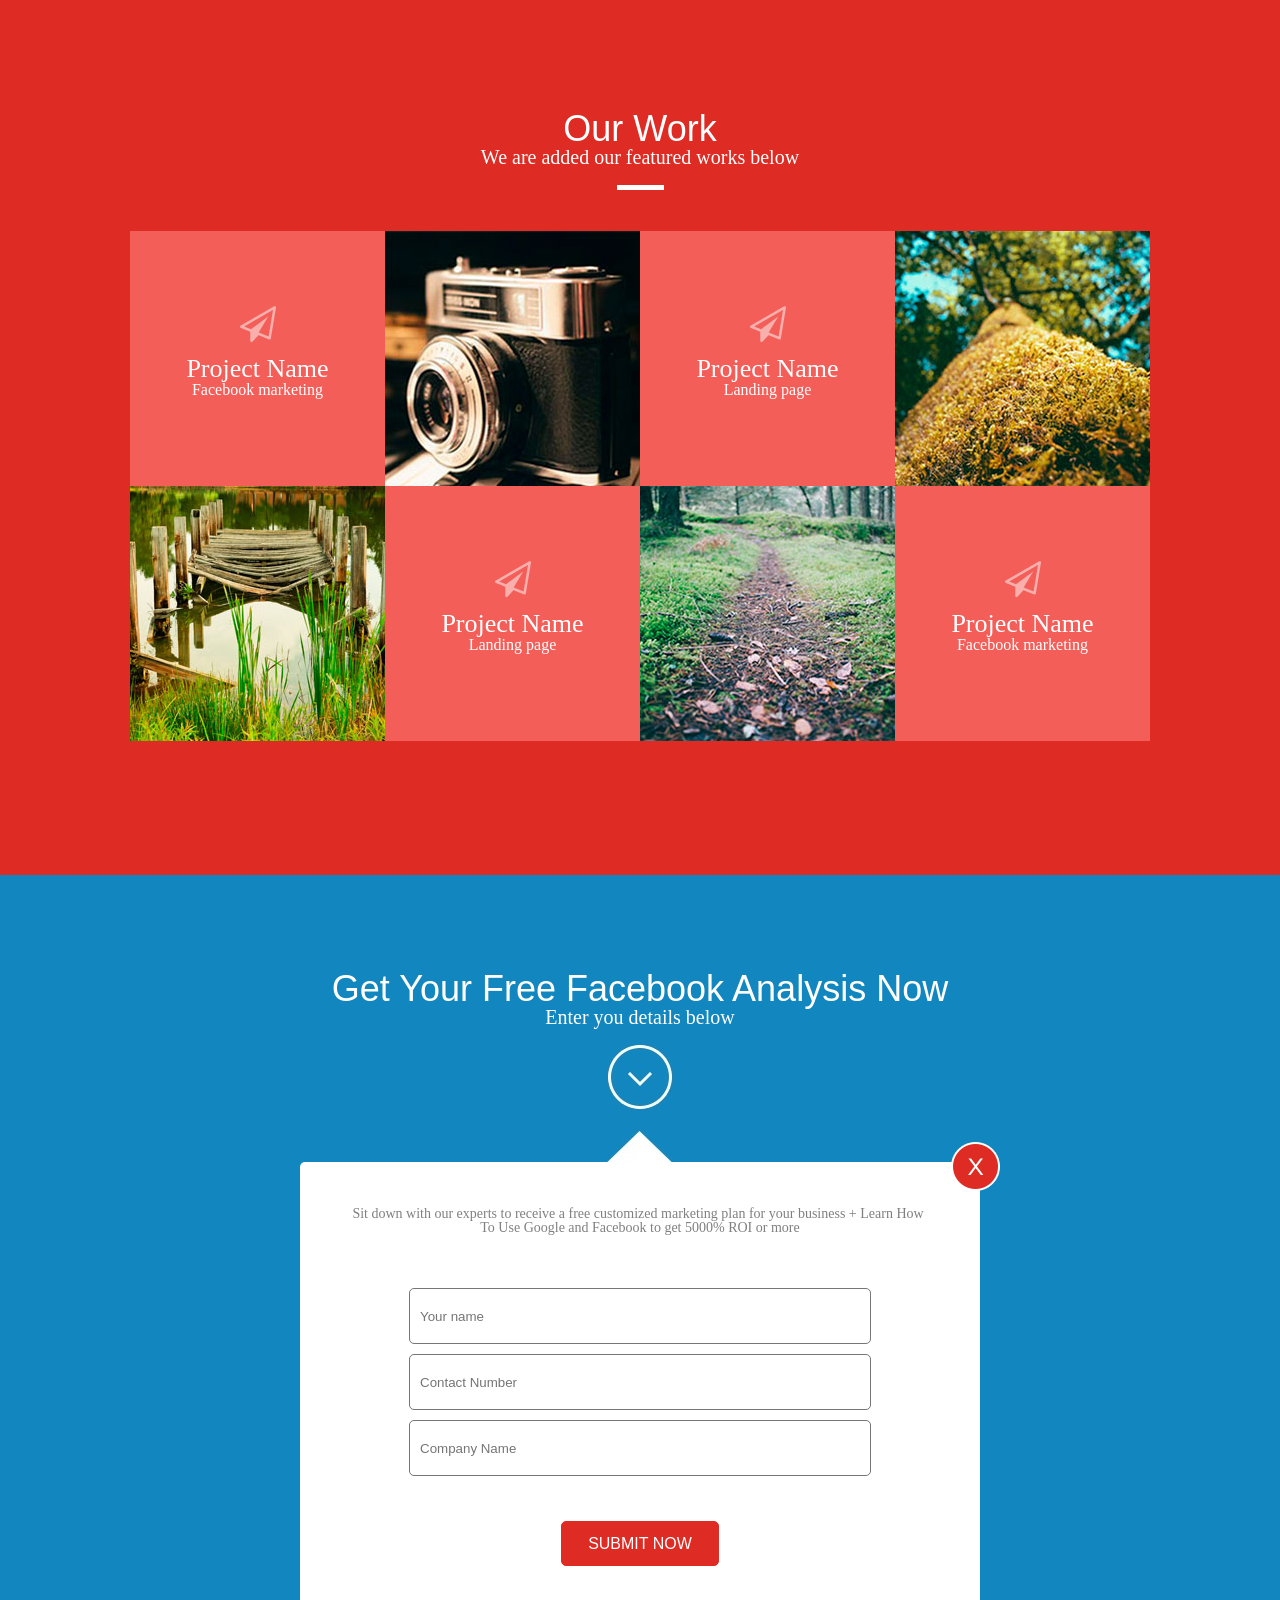
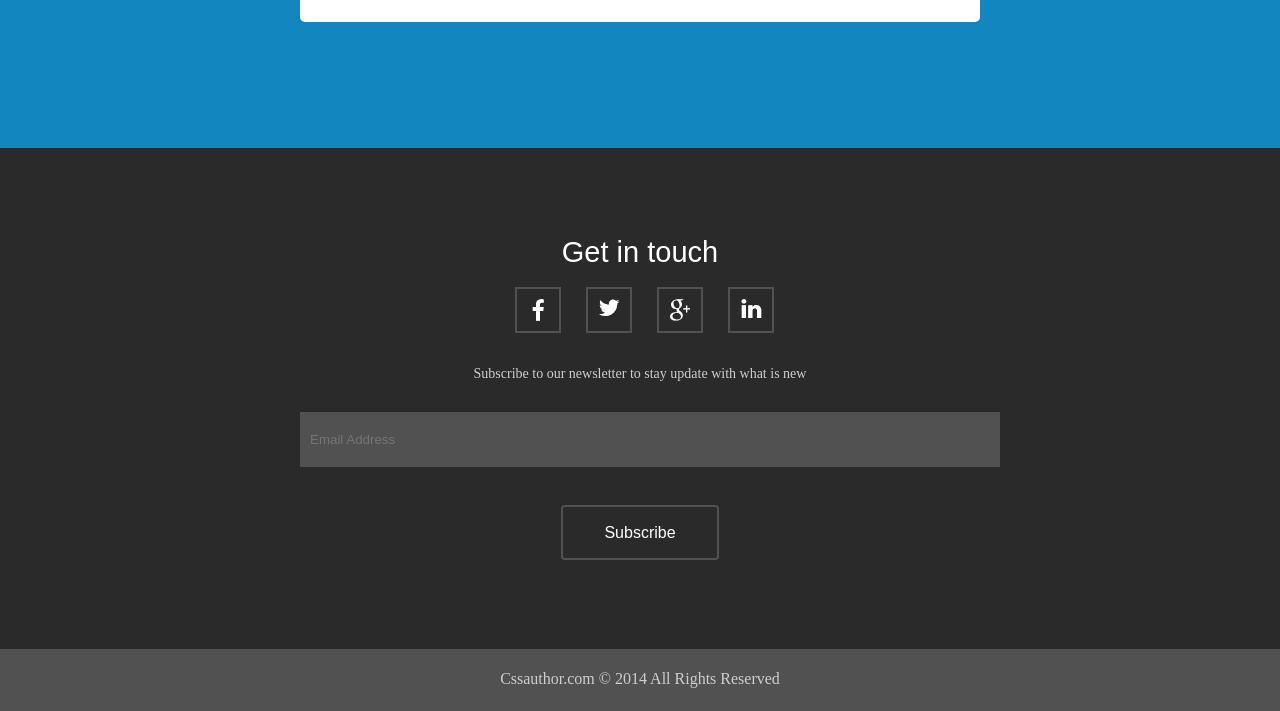
<file: WEB/web-1ДЗ/Web Task 1/Flexes/index.html>
﻿<!DOCTYPE html>
<html>
	<head>
		<meta content="width=device-width; charset="utf-8">
		<meta name="viewport" content="width=device-width, initial-scale=1">
		<title>SiteFlex</title>
		<link rel="stylesheet" href="styles/ss.css">
	</head>
	
	<body>

	<div class="area1">
	<h1>Our Work</h1>
	<p>We are added our featured works below</p>
	<div class="white_line">
	</div>
	<div class="view_img">
	<div class="square">
		<img src="images/icon7.png" class="icon">
		<h2>Project Name</h2>
		<p>Facebook marketing</p>
		</div>
	<img src="images/photo1.jpg" class="photo">
	<div class="square">
		<img src="images/icon7.png" class="icon">
		<h2>Project Name</h2>
		<p>Landing page</p>
		</div>
	<img src="images/photo5.jpg" class="photo">
	<img src="images/photo4.jpg" class="photo">
	<div class="square">
		<img src="images/icon7.png" class="icon">
		<h2>Project Name</h2>
		<p>Landing page</p>
	</div>
	<img src="images/photo7.jpg" class="photo">
	<div class="square">
		<img src="images/icon7.png" class="icon">
		<h2>Project Name</h2>
		<p>Facebook marketing</p>
	</div>
	</div>
	</div>
	
	<div class="area2">
		<h1>Get Your Free Facebook Analysis Now</h1>
		<p>Enter you details below</p>
		<div class="pointer">
		<img src="images/pointer.jpg" alt="pointer"></div>
		
		<div class="piramede">

		<img src="images/piramede.jpg" class="piramede"></div>
		
		<div class="form">	
		<form method="post">
		<div class="x"><img src="images/x.png" alt="X"></div>		
		<p>Sit down with our experts to receive a free customized marketing plan for your business + 
		Learn How To Use Google and Facebook to get 5000% ROI or more<p>
		<input type="text" placeholder="Your name" class="input">
		<input type="text" placeholder="Contact Number" class="input">
		<input type="text" placeholder="Company Name" class="input">
		
		<input type="submit" value="SUBMIT NOW" class ="subm">
		</form>
		
		</div>
	</div>
	<div class="area3">
		<h1>Get in touch</h1>
		<div class="view_log">
			<div class="logs"><img src="images/icon8.png" class="ilog"></div>
			<div class="logs"><img src="images/icon9.png" class="ilog"></div>
			<div class="logs"><img src="images/icon10.png" class="ilog"></div>
			<div class="logs"><img src="images/icon11.png" class="ilog"></div>
		</div>
		<p>Subscribe to our newsletter to stay update with what is new</p>
		<div class="form2"><input type="text" placeholder="Email Address" >
		<input type="submit" value="Subscribe" class ="subm">
		</div>
		
	</div>
	<div class="last">
		<p>Cssauthor.com © 2014 All Rights Reserved</p>
		</div>
	</body>

</html>
</file>
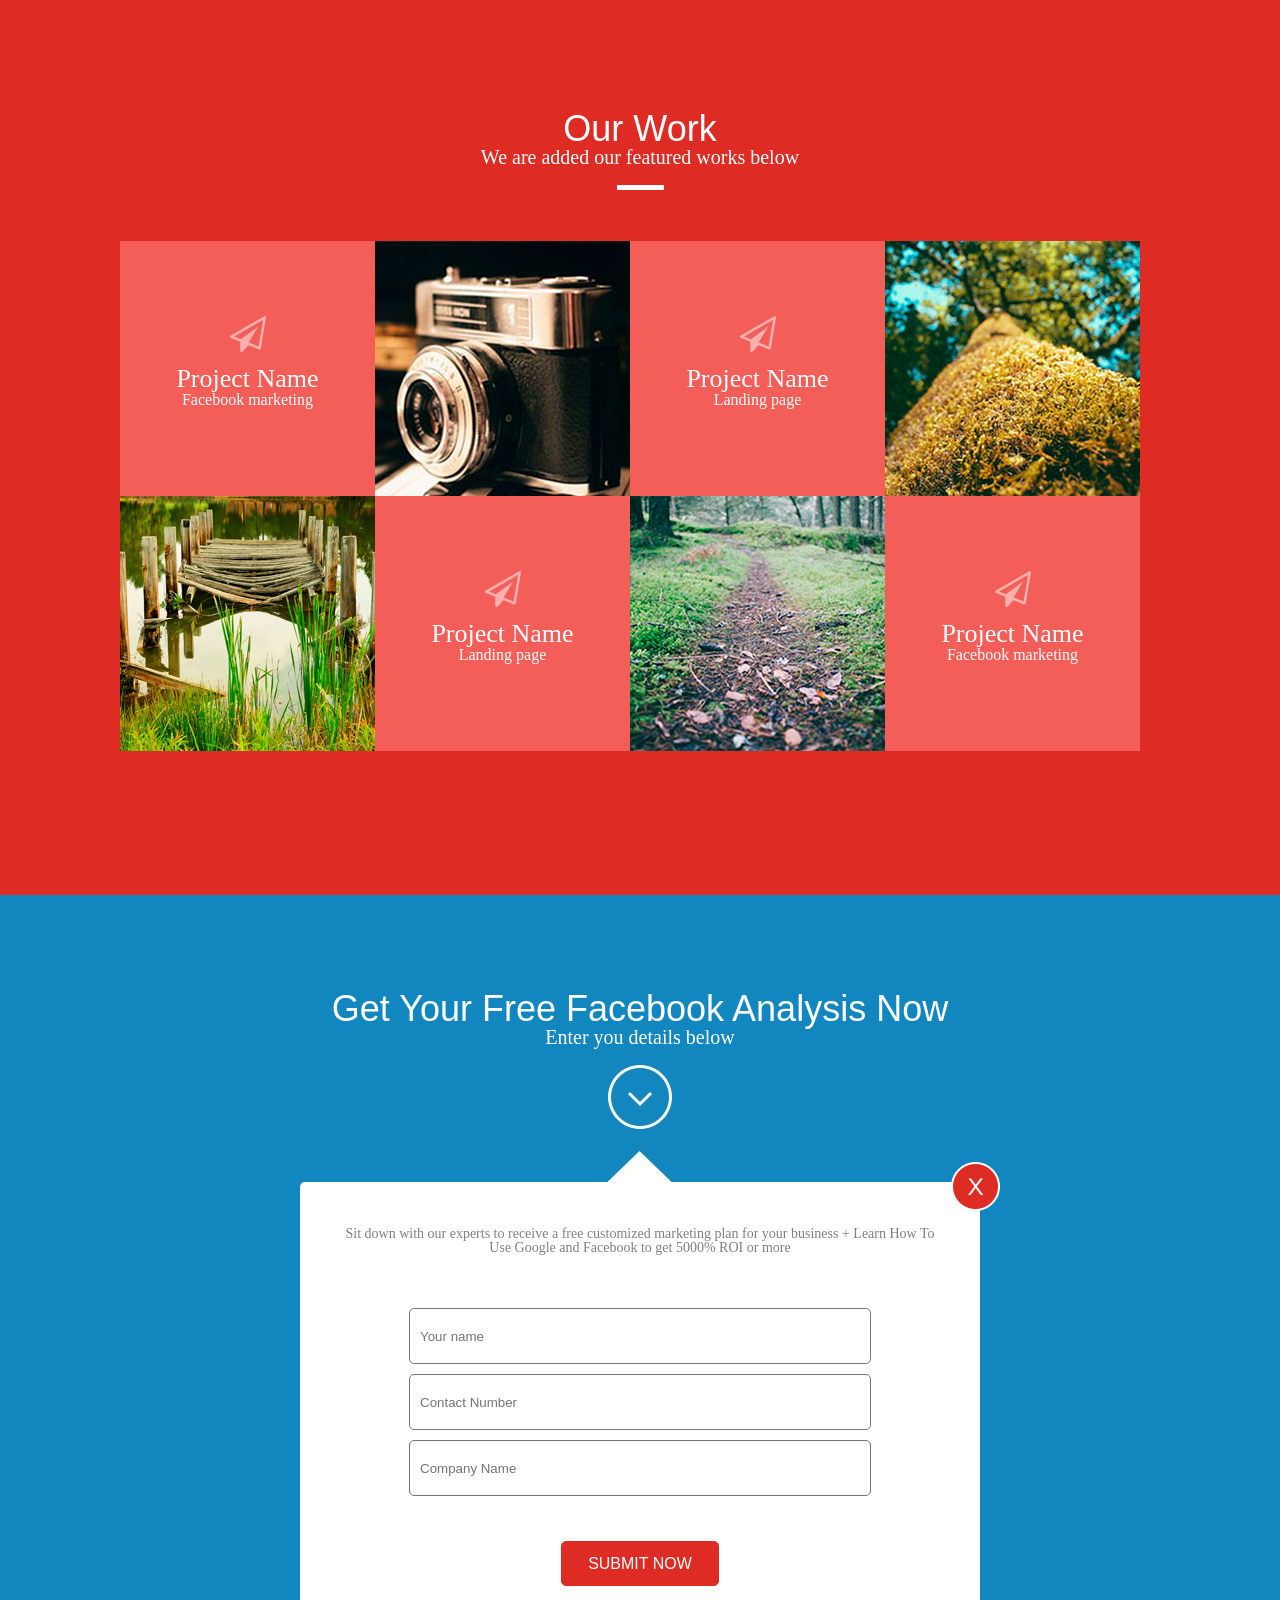
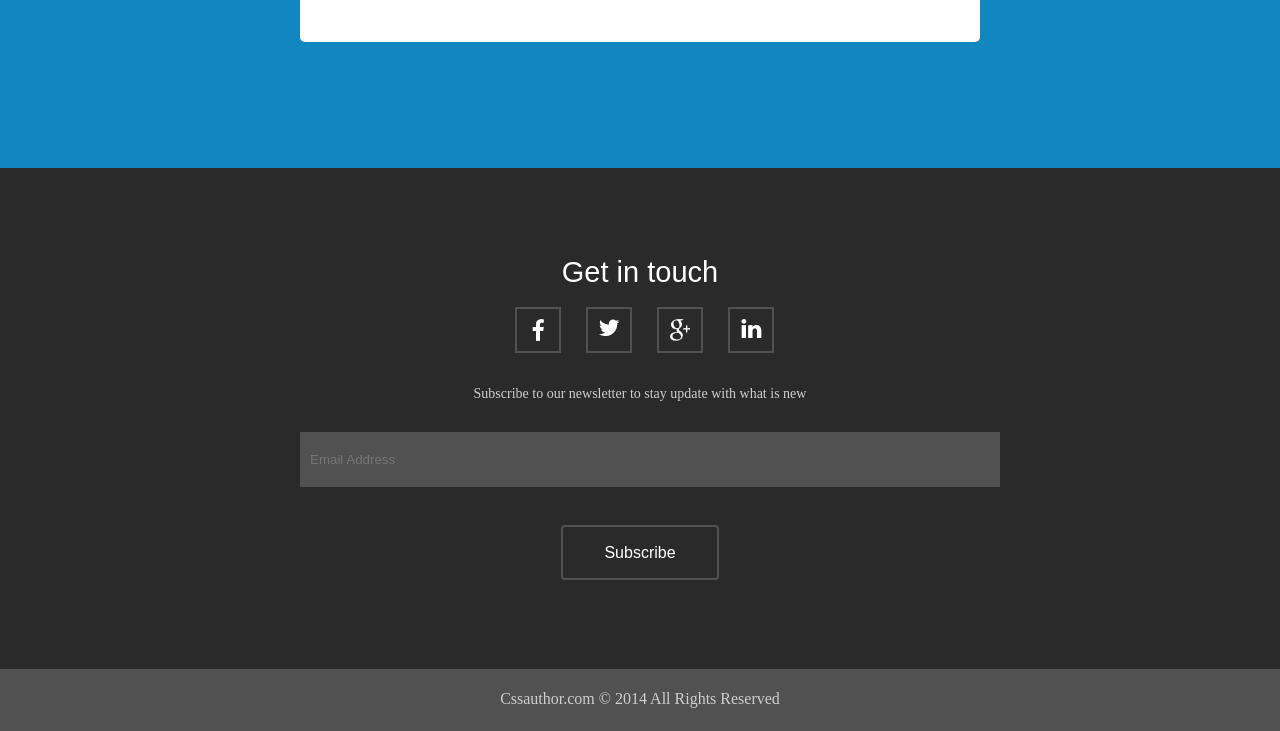
<file: WEB/web-1ДЗ/Web Task 1/No Flexes/index.html>
﻿<!DOCTYPE html>
<html>
	<head>
		<meta content="width=device-width; charset="utf-8">
		<meta name="viewport" content="width=device-width, initial-scale=1">
		<title>Site</title>
		<link rel="stylesheet" href="styles/ss.css">
	</head>
	
	<body>

	<div class="area1">
	<h1>Our Work</h1>
	<p>We are added our featured works below</p>
	<div class="white_line">
	</div>
	<div class="view_img">
	<div class="rectangle_area1">
		<img src="images/icon7.png" class="icon">
		<h2>Project Name</h2>
		<p>Facebook marketing</p>
		</div>
	<img src="images/photo1.jpg" class="photo">
	<div class="rectangle_area1">
		<img src="images/icon7.png" class="icon">
		<h2>Project Name</h2>
		<p>Landing page</p>
		</div>
	<img src="images/photo5.jpg" class="photo">
	<img src="images/photo4.jpg" class="photo">
	<div class="rectangle_area1">
		<img src="images/icon7.png" class="icon">
		<h2>Project Name</h2>
		<p>Landing page</p>
	</div>
	<img src="images/photo7.jpg" class="photo">
	<div class="rectangle_area1">
		<img src="images/icon7.png" class="icon">
		<h2>Project Name</h2>
		<p>Facebook marketing</p>
	</div>
	</div>
	</div>
	
	<div class="area2">
		<h1>Get Your Free Facebook Analysis Now</h1>
		<p>Enter you details below</p>
		<div class="pointer">
		<img src="images/pointer.jpg" alt="pointer"></div>
		
		<div class="piramede">

		<img src="images/piramede.jpg" class="piramede"></div>
		
		<div class="form">	
		<form method="post">
		<div class="x"><img src="images/x.png" alt="X"></div>		
		<p>Sit down with our experts to receive a free customized marketing plan for your business + 
		Learn How To Use Google and Facebook to get 5000% ROI or more<p>
		<input type="text" placeholder="Your name" class="input">
		<input type="text" placeholder="Contact Number" class="input">
		<input type="text" placeholder="Company Name" class="input">
		
		<input type="submit" value="SUBMIT NOW" class ="subm">
		</form>
		
		</div>
	</div>
	<div class="area3">
		<h1>Get in touch</h1>
		<div class="view_log">
			<div class="logs"><img src="images/icon8.png" class="ilog"></div>
			<div class="logs"><img src="images/icon9.png" class="ilog"></div>
			<div class="logs"><img src="images/icon10.png" class="ilog"></div>
			<div class="logs"><img src="images/icon11.png" class="ilog"></div>
		</div>
		<p>Subscribe to our newsletter to stay update with what is new</p>
		<div class="form2"><input type="text" placeholder="Email Address" >
		<input type="submit" value="Subscribe" class ="subm">
		</div>
		
	</div>
	<div class="last">
		<p>Cssauthor.com © 2014 All Rights Reserved</p>
		</div>
	</body>

</html>
</file>
<file: WEB/web-1ДЗ/Web Task 1/Flexes/styles/ss.css>
@import url(res.css);

h1
{
	font-family:Arial, Calibri,sans-serif;
	font-size: 36px;
	color:#FFFFFF;
	text-align:center;

}
p
{
	font-family: "Arial Unicode MS",Tahoma;
	font-size:20px;
	color:#FFFFFF;
	text-align:center;
	margin-bottom:18px;
	
}
.white_line{
  background-color:white;
  margin:0 auto 41px;
  width: 47px;
  height: 5px;
}

.area1{
	align-content: center;
	min-width:510px;
	background-color:#de2b24;
	padding-top:111px;
	padding-bottom:134px;
}

.icon
{
	margin:75px auto 0;
	width:36;
	height:37;
	
}

.photo
{
  width: 255px;
  height: 255px;	
	
}

.photo:hover{
	transform: scale(1.1);

}

.square{
  background-color:#f35e59;
  width: 255px;
  height:255px;
}

.view_img {
	margin: 0 auto;
	text-align: center;
	max-width: 1020px;
	min-width: 255px;
	display: flex;
	flex-wrap: wrap;

	
}

.square h2
{
	margin: auto;
	color:#FFFFFF;
	font-size:26px;
	margin-top:10px;
}

.square p
{
	font-size: 16px;
	color:#FFFFFF;
}

.pointer
{
	text-align: center;
	margin-bottom:10px;
}

.area2
{
	min-width:510px;
	padding-top:96px;
	background-color:#1287bf;
	padding-bottom:15px;
}

.piramede
{
	text-align:center;
	margin-bottom:-27px;
}

.form p
{
	padding:45px 45px 0px;
	font-size:14px;
	
	color:gray;
	
}

.form
{
	min-width:510px;
	max-width:680px;
	margin:51px auto 111px;
	border-radius:5px;
	height:460px;
	background-color:white;
	position:relative;
}

.form .subm
{
	margin-top:25px;
	padding: 10px 10px;
	width:158px;
	height:45px;
	color:white;
	font-size:16px;
	background-color:#de2b24;
	border-radius:5px;
	border-style: solid;
	border-color:#de2b24;
}

.form input
{
	margin: -10px auto 20px;
	width:440px;
	height: 34px;
	border-style: solid;
	border-width: 1px;
	border-radius:5px;
	background-color:#ffffff;
	padding: 10px 10px;
	
}

.x
{
	position:relative;
	float:right;
	top:-20px;
	right:-20px;
}

.area3
{
	text-align:center;
	min-width:510px;
	background-color:#2a2a2a;
	padding-top:90px;

}

.area3 p
{
	font-size:14px;
	color: rgb(206, 206, 206);
	text-align: center;
}

.area3 h1
{
	 font-size: 29px;
	 color: rgb(255, 255, 255);
	 text-align:center;
}

.view_log {
	width:300px;
	height: 50px;
	margin:20px auto 30px;

}

.logs
{
	float:left;
	width:42px;
	height:42px;
	border-radius:2x;
	border-style:solid;
	border-color:#515151;
	text-align:center;
	margin-left:25px;
	border-width: 2px;
}

.ilog
{
	margin:10px auto;
}

.logs:hover
{
	border-color:#de2b24;
}

.form2 input
{
	margin:13px auto;
	width:680px;
	height: 35px;
	padding:10px 10px;
	background-color:#515151;
	border:none;
	color:c6c6c6;
	
}

.form2
{
	display: flex;
	flex-direction:column;
	align-content: center;
	text-align:center;
	margin: 0 auto;
	min-width:510px;
	max-width:680px;
	height:250px;
	position:relative;

}

.form2 .subm
{
	margin:25px auto;
	padding: 10px 10px;
	width:158px;
	height:55px;
	color:white;
	font-size:16px;
	background-color:#2a2a2a;
	border-radius:4px;
	border-style: solid;
	border-color:#515151;
	border-width:2px;
	
}

.last
{
	min-width:510px;
	text-align:center;
	background-color:#515151;
	height:40px;
	padding-top:22px;
}

.last p
{
	color:#cecece;
	font-size:16px;
	
}

@media (max-width:730px){
	.form2 input{
	width:480px;
	}
	.x{
	right:0;
	}
}
</file>
<file: WEB/web-1ДЗ/Web Task 1/No Flexes/styles/ss.css>
@import url(res.css);

h1
{
	font-family:Arial, Calibri,sans-serif;
	font-size: 36px;
	color:#FFFFFF;
	text-align:center;

}
p
{
	font-family: "Arial Unicode MS",Tahoma;
	font-size:20px;
	color:#FFFFFF;
	text-align:center;
	margin-bottom:18px;
	
}
.white_line{
  background-color:white;
  margin:0 auto 41px;
  width: 47px;
  height: 5px;
}


.area1{
	min-width:510px;
	background-color:#de2b24;
	padding-top:111px;
	padding-bottom:134px;
}

.icon
{
	margin:75px auto 0;
	width:36;
	height:37;
	
}

.photo
{
  float:left; 
  width: 255px;
  height: 255px;	
	
}

.photo:hover{
	transform: scale(1.1);

}

.rectangle_area1{

  text-align: center;
  float:left; 
  background-color:#f35e59;
  width: 255px;
  height:255px;
}

.view_img {
	overflow: hidden;
	margin:0 auto;
	padding: 10px;
	max-width: 1040px;
	min-width: 510px;

}

.rectangle_area1 h2
{
	margin: auto;
	color:#FFFFFF;
	font-size:26px;
	margin-top:10px;
}

.rectangle_area1 p
{
	font-size: 16px;
	color:#FFFFFF;
}

.pointer
{
	text-align: center;
	margin-bottom:10px;
}

.area2
{
	min-width:510px;
	padding-top:96px;
	background-color:#1287bf;
	padding-bottom:15px;
}

.piramede
{
	text-align:center;
	margin-bottom:-27px;
}

.form p
{
	padding:45px 45px 0px;
	font-size:14px;
	
	color:gray;
	
}

.form
{
	
	min-width:510px;
	max-width:680px;
	margin:51px auto 111px;
	border-radius:5px;
	height:460px;
	background-color:white;
	position:relative;
}

.form .subm
{
	margin-top:25px;
	padding: 10px 10px;
	width:158px;
	height:45px;
	color:white;
	font-size:16px;
	background-color:#de2b24;
	border-radius:5px;
	border-style: solid;
	border-color:#de2b24;
}

.form input
{
	margin: -10px auto 20px;
	width:440px;
	height: 34px;
	border-style: solid;
	border-width: 1px;
	border-radius:5px;
	background-color:#ffffff;
	padding: 10px 10px;
	
}

.x
{
	position:absolute;
	float:right;
	top:-20px;
	right:-20px;
}

.area3
{
	text-align:center;
	min-width:510px;
	background-color:#2a2a2a;
	padding-top:90px;

}

.area3 p
{
	font-size:14px;
	color: rgb(206, 206, 206);
	text-align: center;
}

.area3 h1
{
	 font-size: 29px;
	 color: rgb(255, 255, 255);
	 text-align:center;
}

.view_log {
	width:300px;
	height: 50px;
	margin:20px auto 30px;

}

.logs
{
	float:left;
	width:42px;
	height:42px;
	border-radius:2x;
	border-style:solid;
	border-color:#515151;
	text-align:center;
	margin-left:25px;
	border-width: 2px;
}

.ilog
{
	margin:10px auto;
}

.logs:hover
{
	border-color:#de2b24;
}


.form2 input
{
	margin:13px auto;
	width:680px;
	height: 35px;
	padding:10px 10px;
	background-color:#515151;
	border:none;
	color:c6c6c6;
	
}

.form2
{
	text-align:center;
	margin: 0 auto;
	min-width:510px;
	max-width:680px;
	height:250px;
	position:relative;

}

.form2 .subm
{
	margin:25px auto;
	padding: 10px 10px;
	width:158px;
	height:55px;
	color:white;
	font-size:16px;
	background-color:#2a2a2a;
	border-radius:4px;
	border-style: solid;
	border-color:#515151;
	border-width:2px;
	
}

.last
{
	min-width:510px;
	text-align:center;
	background-color:#515151;
	height:40px;
	padding-top:22px;
}

.last p
{
	color:#cecece;
	font-size:16px;
	
}

@media (max-width:730px){
	.form2 input{
	width:480px;
	}
	.x{
	right:0;
	}
	.view_img {
		padding: 10px 0 10px;

	}
}
</file>
